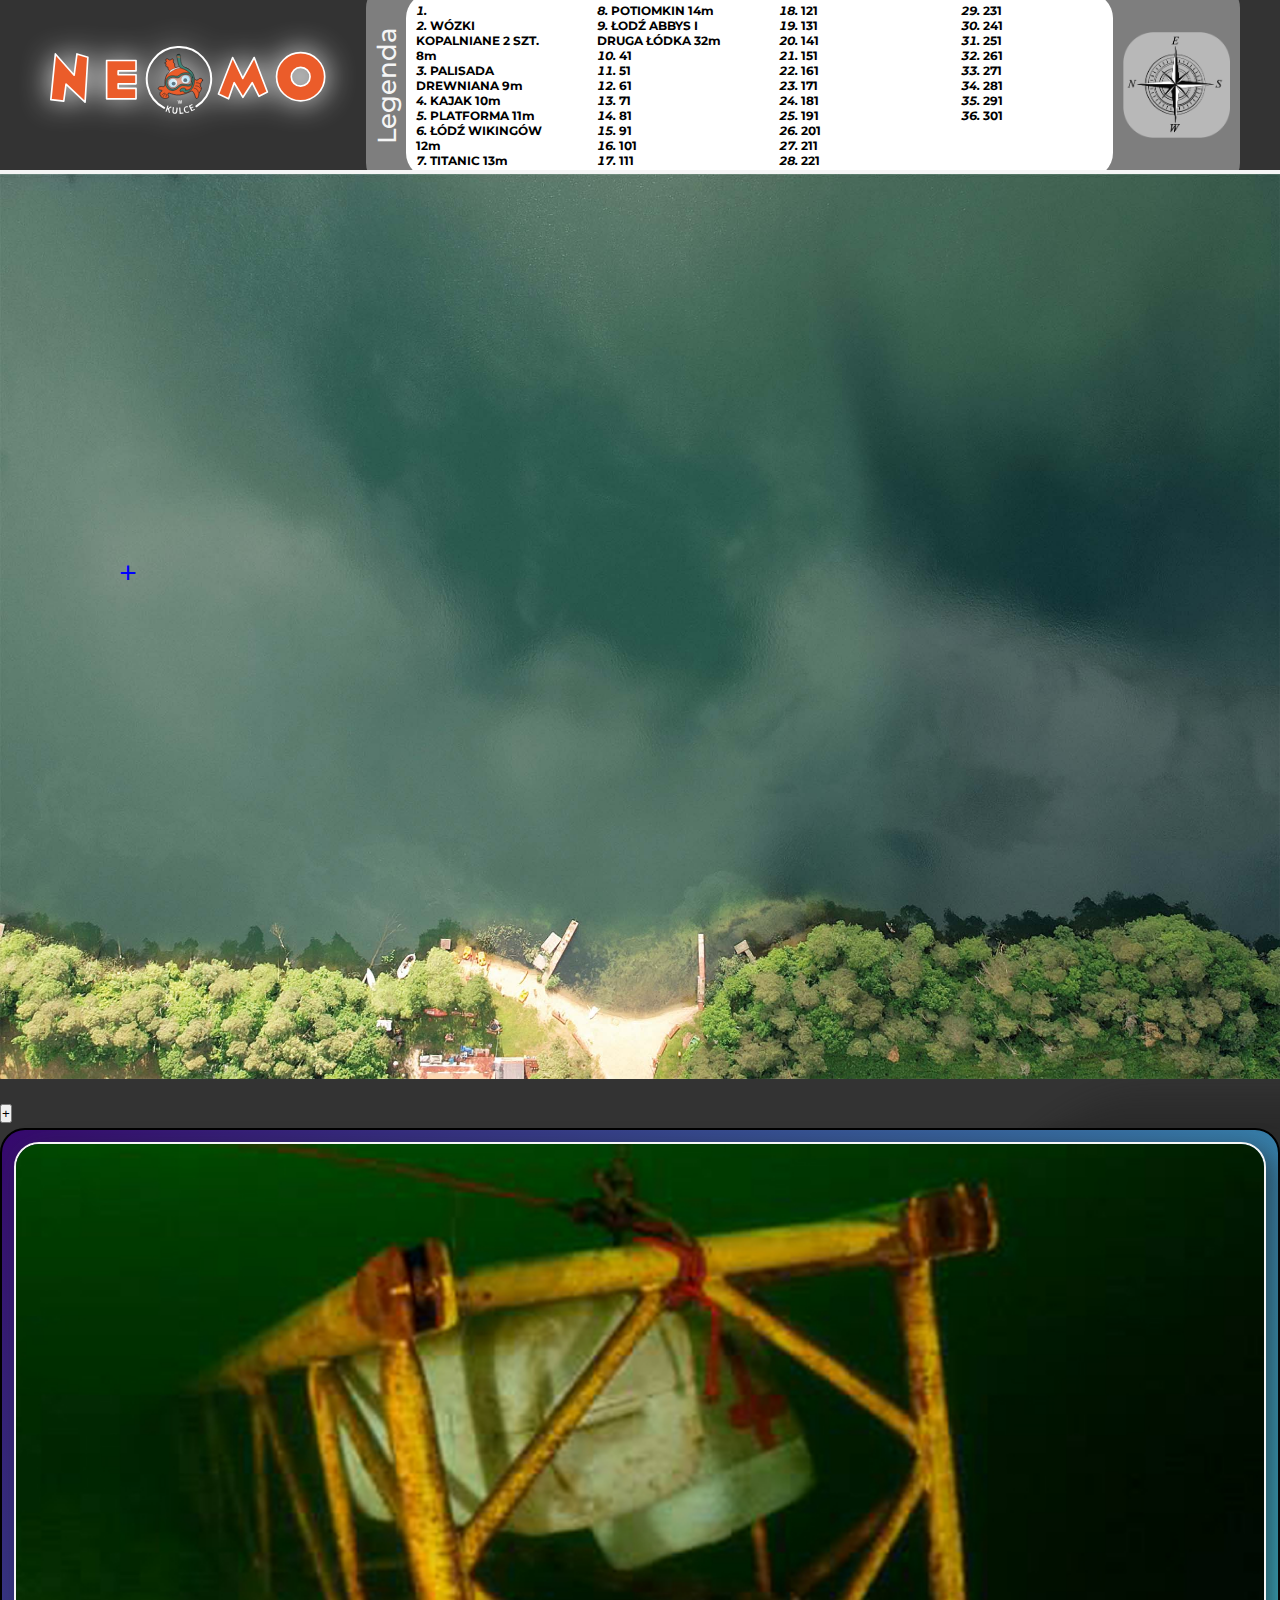
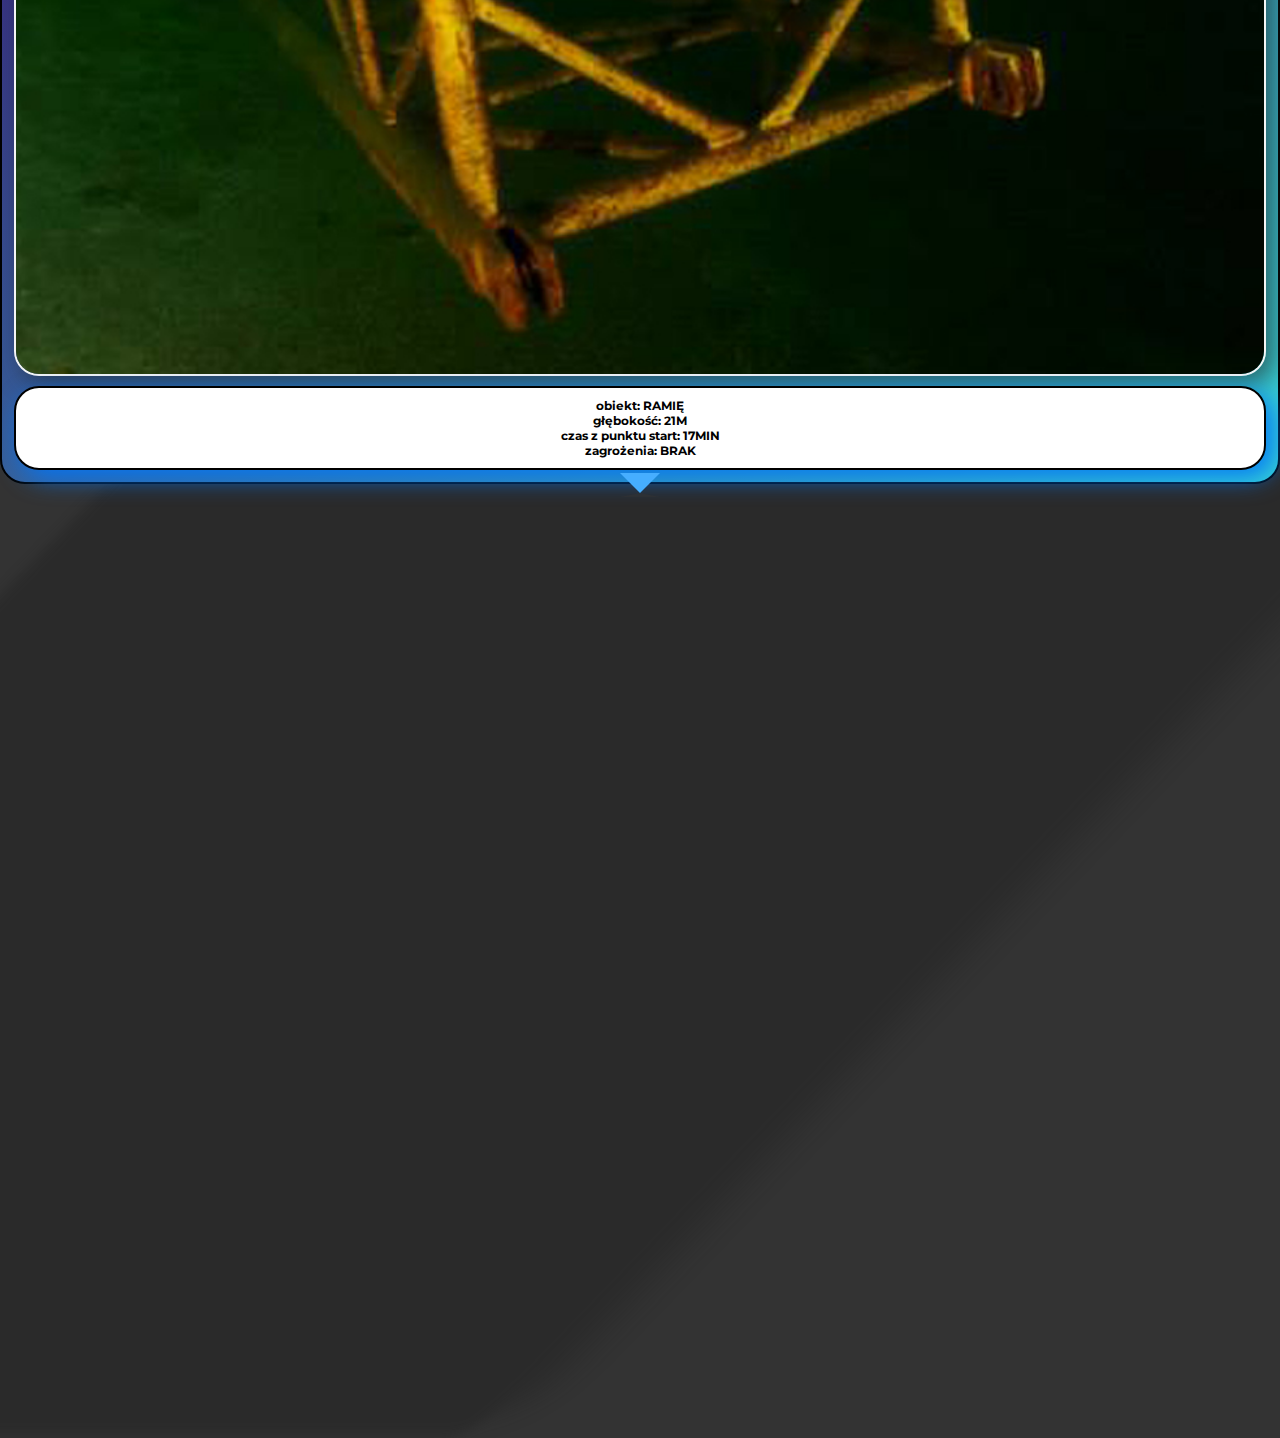
<file: sass/mapa.html>
<!DOCTYPE html>
<html lang="pl">

<head>
    <meta charset="UTF-8">
    <meta http-equiv="X-UA-Compatible" content="IE=edge">
    <meta name="viewport" content="width=device-width, initial-scale=1.0">
    <title>Pop</title>
    <link rel="preconnect" href="https://fonts.googleapis.com">
    <link rel="preconnect" href="https://fonts.gstatic.com" crossorigin>
    <link href="https://fonts.googleapis.com/css2?family=Montserrat:wght@500;700&display=swap" rel="stylesheet">
    <link rel="stylesheet" href="/css/mapa.css">
</head>

<body>

    <div class='oversize'>
        <div class="logo">
            <a href="http://nemowkulce.pl/"><svg id="Layer_1" data-name="Layer 1" xmlns="http://www.w3.org/2000/svg"
                    xmlns:xlink="http://www.w3.org/1999/xlink" viewBox="0 0 228.87 56.39">
                    <defs>
                        <style>
                            .cls-1,
                            .cls-10,
                            .cls-4 {
                                fill: #eb5c2a;
                            }

                            .cls-1,
                            .cls-3 {
                                stroke: #fff;
                            }

                            .cls-1,
                            .cls-3,
                            .cls-4,
                            .cls-5,
                            .cls-8,
                            .cls-9 {
                                stroke-linecap: round;
                                stroke-linejoin: round;
                            }

                            .cls-1 {
                                stroke-width: 1.38px;
                            }

                            .cls-2,
                            .cls-5 {
                                fill: #fff;
                            }

                            .cls-3,
                            .cls-9 {
                                fill: none;
                            }

                            .cls-3 {
                                stroke-width: 1.65px;
                            }

                            .cls-4,
                            .cls-5,
                            .cls-8,
                            .cls-9 {
                                stroke: #231f20;
                            }

                            .cls-4 {
                                stroke-width: 0.55px;
                            }

                            .cls-5 {
                                stroke-width: 0.28px;
                            }

                            .cls-6 {
                                fill: #231f20;
                            }

                            .cls-7 {
                                opacity: 0.47;
                                fill: url(#radial-gradient);
                            }

                            .cls-8 {
                                fill: #408376;
                            }

                            .cls-8,
                            .cls-9 {
                                stroke-width: 0.41px;
                            }
                        </style>
                        <radialGradient id="radial-gradient" cx="107.37" cy="29.57" r="13.53"
                            gradientTransform="matrix(0.99, 0.11, -0.07, 0.69, 2.85, -2.41)"
                            gradientUnits="userSpaceOnUse">
                            <stop offset="0" stop-color="#eef8fd" />
                            <stop offset="1" stop-color="#2aabe3" />
                        </radialGradient>
                    </defs>
                    <polygon class="cls-1"
                        points="0.69 44.51 4.48 6.6 20.07 24.29 22.39 6.6 31.44 9.34 29.13 46.62 13.33 31.66 11.43 45.78 0.69 44.51" />
                    <polygon class="cls-1"
                        points="47.03 12.08 47.03 43.88 71.46 43.88 71.46 35.25 56.61 35.25 56.61 31.45 71.46 31.45 71.46 23.87 56.61 23.87 56.61 20.71 71.46 20.71 71.46 12.08 47.03 12.08" />
                    <polygon class="cls-1"
                        points="148.35 43.88 139.92 39.88 151.72 9.55 160.14 26.93 169.62 9.55 180.57 38.2 173.62 41.78 167.94 30.51 160.25 42.62 152.98 30.51 148.35 43.88" />
                    <path class="cls-1"
                        d="M208.17,5.55a20,20,0,1,0,20,20A20,20,0,0,0,208.17,5.55Zm0,27.8A7.8,7.8,0,1,1,216,25.56,7.79,7.79,0,0,1,208.17,33.35Z" />
                    <path class="cls-2"
                        d="M106.86,48.05l-.93-2.95.58,0,.38,1.34c.1.36.19.74.26,1h0c0-.32.09-.68.15-1.06l.23-1.38.58,0,.39,1.36c.09.35.18.68.24,1h0c0-.34.08-.68.14-1l.22-1.38.56,0-.61,3-.59,0-.4-1.39a9.16,9.16,0,0,1-.23-.94h0c0,.32-.07.62-.13,1L107.45,48Z" />
                    <path class="cls-2"
                        d="M97.57,49.39l.9.29L97.71,52h0c.18-.16.37-.29.54-.42l1.89-1.33,1.12.38-2.42,1.55.88,3.47-1.06-.35L98,52.53l-.62.39-.58,1.76-.9-.3Z" />
                    <path class="cls-2"
                        d="M102.93,50.85l-.33,3c-.11,1,.26,1.54.91,1.62s1.15-.36,1.26-1.38l.34-3,1,.11-.33,3c-.17,1.62-1.08,2.24-2.34,2.1s-1.92-.89-1.74-2.54l.33-3Z" />
                    <path class="cls-2" d="M107.24,51.15l1-.08.37,4.44,2.15-.18.07.8-3.11.26Z" />
                    <path class="cls-2"
                        d="M115.74,54.83a3.52,3.52,0,0,1-1.25.56,2.49,2.49,0,0,1-3.26-1.9,2.65,2.65,0,0,1,2-3.39,3.1,3.1,0,0,1,1.29-.09v.8a2.44,2.44,0,0,0-1,.06,1.74,1.74,0,0,0-1.3,2.33,1.73,1.73,0,0,0,2.24,1.38,2.73,2.73,0,0,0,1-.45Z" />
                    <path class="cls-2"
                        d="M119.22,50.94l-1.79.84.65,1.4,2-.94.33.72-2.88,1.34-2.22-4.77,2.77-1.29.34.71-1.91.89.58,1.23,1.79-.84Z" />
                    <path class="cls-3" d="M121.55,50.08A26.74,26.74,0,1,0,94.81,51.3" />
                    <path class="cls-4"
                        d="M126.74,28.48c-.1,1-1.65,1.86-1.95,3.78-.26,1.68,1.74,2.42,1,3.43a6.71,6.71,0,0,0-.67,1.53c-.33.75-1.07,1.1-1.3,1.92a11.44,11.44,0,0,0-.23,1.54,4.79,4.79,0,0,1-.32,1.12c-.14.33-.17.69-.31,1a1.28,1.28,0,0,1-1.65.69h0c-.45-.2-.68-2-1.37-3.55a6.23,6.23,0,0,0-1.58-2.37c-.37-.29-.79-.18-1.67.24A29,29,0,0,1,108,40.64c-4,.46-6.76-1-8.91-1.5a.94.94,0,0,0-1.15,1c.18,1.06.93,2,.78,2.36-.28.64-2.52,1.18-3.62,1.06a6.08,6.08,0,0,1-3-1.54l-.14-.16a3.35,3.35,0,0,1-.6-2.87c0-.12.07-.24.09-.35.15-.61,1.95-.79,1.52-1.64a.78.78,0,0,0-.57-.37,5.36,5.36,0,0,0-.7,0,2.64,2.64,0,0,1-1.3-.45,1.25,1.25,0,0,1-.48-.54,1.08,1.08,0,0,1,.19-1,2.78,2.78,0,0,1,2.37-1c.51,0,1.13.24,1.62.19,1.58-.18,1.46-1.8,1.38-3a12.32,12.32,0,0,1,.78-5.17,9.55,9.55,0,0,1,.9-1.81,15.06,15.06,0,0,1,2.06-2.52.91.91,0,0,0,.11-.6.9.9,0,0,0-.34-.57l-.2-.16-.33-.24a.9.9,0,0,1-.36-.8l0-.63a.9.9,0,0,0-.89-1,.88.88,0,0,1-.54-.18l-.08-.05a.91.91,0,0,1-.35-.84l.12-1c.1-.75-.6-1-1.15-1.17.57-.25,1.43-.47,1.39-1.25l-.55-1.26A1.22,1.22,0,0,1,97,10.6c1-.33,1.5,1,2.45,1.07.71,0,1.06-.45,1.62-.74.39-.2.86-.56,1.16,0a4.53,4.53,0,0,1,.25,2,1.59,1.59,0,0,1,0,.36.91.91,0,0,0,.5.95.89.89,0,0,1,.55.79v1.29a2.87,2.87,0,0,0,.32,1,.91.91,0,0,0,.95.49l1.2-.18h.45c.71,0,2.2,0,3.7.11a17.92,17.92,0,0,1,3.08.44,8.81,8.81,0,0,1,4.52,3.69,7.42,7.42,0,0,1,1.15,2.49c.23.85.44,1.72.73,2.56A3.53,3.53,0,0,0,122,28.48c.63,0,1.07-.68,1.48-1.08a2,2,0,0,1,2-.52A1.65,1.65,0,0,1,126.74,28.48Z" />
                    <path class="cls-5"
                        d="M110.06,17.67c-3.22.9-4.62,1-7.42,2.37a20.61,20.61,0,0,0-5.72,4.26c0,.06.26-.39.13-.43a16.09,16.09,0,0,1,2.15-2.51.91.91,0,0,0,.11-.6,19.62,19.62,0,0,1,3-1.84,34.9,34.9,0,0,1,4.09-1.36C107.07,17.56,108.56,17.56,110.06,17.67Z" />
                    <ellipse class="cls-2" cx="102.11" cy="30.7" rx="3.53" ry="3.44" />
                    <ellipse class="cls-6" cx="102.72" cy="31.22" rx="1.65" ry="1.61" />
                    <ellipse class="cls-2" cx="112.65" cy="27.73" rx="3.49" ry="3.4" />
                    <ellipse class="cls-6" cx="112.35" cy="28.4" rx="1.59" ry="1.55" />
                    <path class="cls-7"
                        d="M117.51,29.21a4.14,4.14,0,0,1-.33,2c-.81,1.41-3,.92-4.29.7a12.51,12.51,0,0,0-3.16-.31c-2.3.19-3.42,2.2-5.24,3.3a5.3,5.3,0,0,1-3.16.86,4.58,4.58,0,0,1-3.68-3.25,6.4,6.4,0,0,1-.2-3.82,5.05,5.05,0,0,1,3-2.45,5.78,5.78,0,0,1,2.8-.23,15.38,15.38,0,0,0,2.69.51,1.74,1.74,0,0,0,.47-.05,4.19,4.19,0,0,0,1.77-1.22,9.12,9.12,0,0,1,1.1-.94,7.94,7.94,0,0,1,4.48-.83,3.7,3.7,0,0,1,3.27,2,5.93,5.93,0,0,1,.44,2.25C117.46,28.09,117.51,28.64,117.51,29.21Z" />
                    <path class="cls-8"
                        d="M112.82,36.56c-.06-.75-.19-1.21-.95-1.49a3.32,3.32,0,0,0-1.82-.08,3.12,3.12,0,0,0-1.94,1.2c-.22.39-.21,1.5.25,1.77.29.18.87-.37,1.15-.44,1.12-.29,1.58,1.12,2.57,1.3a4.87,4.87,0,0,0,3-.79,9.09,9.09,0,0,0,3.4-3.37c2.31-4,2.12-10.06-1-13.61a14.87,14.87,0,0,0-2.93-2.22c-1.09-.73-2.85-1.06-3.84-1.93a4.93,4.93,0,0,1-1.54-2.26,12.36,12.36,0,0,1-.7-3.53c0-.38-.23-4-.48-4.08a2.88,2.88,0,0,0-.49-.11,4.3,4.3,0,0,0-.62,0,4.45,4.45,0,0,0-.72.1,1.2,1.2,0,0,0-.58.21,1.1,1.1,0,0,0-.18,1l.66,4.37a13.11,13.11,0,0,0,1.31,4.5,2.81,2.81,0,0,0,1.77,1.4,21.62,21.62,0,0,1,4.64,2.08A10.07,10.07,0,0,1,118,25.68a12.24,12.24,0,0,1-.09,7.24,6,6,0,0,1-1.65,2.78C115.21,36.63,114.14,36.6,112.82,36.56Z" />
                    <path class="cls-8"
                        d="M118.49,26a4.57,4.57,0,0,0-1.89-2.93,6.29,6.29,0,0,0-3.58-.89,8.91,8.91,0,0,0-4.4,1c-1,.57-1.38,1.56-2.61,1.81a9.74,9.74,0,0,1-3.43-.26,6,6,0,0,0-6.24,3.46A7.11,7.11,0,0,0,99,36.32a5.91,5.91,0,0,0,6.3-.41c1.61-1.26,2.69-3,4.93-3.1a33.24,33.24,0,0,1,4.33.53c1.25.09,3-.25,3.58-1.48a8.08,8.08,0,0,0,.51-5C118.62,26.54,118.56,26.26,118.49,26Zm-1,3.22a4.14,4.14,0,0,1-.33,2c-.81,1.41-3,.92-4.29.7a12.51,12.51,0,0,0-3.16-.31c-2.3.19-3.42,2.2-5.24,3.3a5.3,5.3,0,0,1-3.16.86,4.58,4.58,0,0,1-3.68-3.25,6.4,6.4,0,0,1-.2-3.82,5.05,5.05,0,0,1,3-2.45,5.78,5.78,0,0,1,2.8-.23,15.38,15.38,0,0,0,2.69.51,1.74,1.74,0,0,0,.47-.05,4.19,4.19,0,0,0,1.77-1.22,9.12,9.12,0,0,1,1.1-.94,7.94,7.94,0,0,1,4.48-.83,3.7,3.7,0,0,1,3.27,2,5.93,5.93,0,0,1,.44,2.25C117.46,28.09,117.51,28.64,117.51,29.21Z" />
                    <ellipse class="cls-6" cx="106.72" cy="7.34" rx="1.32" ry="0.39"
                        transform="translate(-0.25 7.25) rotate(-3.89)" />
                    <path class="cls-9" d="M121.51,30.52a4.21,4.21,0,0,1,2.9.65" />
                    <path class="cls-9" d="M120.93,33.14a3.47,3.47,0,0,1,2.46.52A7.48,7.48,0,0,1,125,35.22" />
                    <path class="cls-9" d="M92.85,40.73A3.71,3.71,0,0,1,95.2,39.1" />
                    <path class="cls-9" d="M96.63,40.08c.42.53,0,1.57-.32,2.05" />
                    <path class="cls-9" d="M119.72,35A5,5,0,0,1,122,36a4.48,4.48,0,0,1,1.22,2.51" />
                    <path class="cls-9" d="M95.9,39.56c.13.13-.7.93-.78,1A4.53,4.53,0,0,0,94,41.93" />
                    <path class="cls-10"
                        d="M108.14,8.53a3,3,0,0,1-1.65.52,2.79,2.79,0,0,1-.91-.16c0-.11,0-.22,0-.33a2.52,2.52,0,0,0,2.58-.35C108.12,8.31,108.13,8.41,108.14,8.53Z" />
                    <path class="cls-10"
                        d="M108.19,9a3.07,3.07,0,0,1-1.7.55,2.63,2.63,0,0,1-.83-.13c0-.11,0-.22,0-.32a2.54,2.54,0,0,0,2.52-.4h0Z" />
                    <path class="cls-10"
                        d="M108.23,9.46a3.17,3.17,0,0,1-1.74.58,2.51,2.51,0,0,1-.75-.12c0-.11,0-.21,0-.31a2.54,2.54,0,0,0,2.44-.43s.05,0,.08,0A3,3,0,0,0,108.23,9.46Z" />
                </svg>
            </a>
        </div>
        <div class="legenda-bg">
            <div class="legend-text">Legenda</div>
            <ol>
                <li><a href="/src/lodka.jpg" class="btn photo"><span>platforma </span> 6m</li></a>
                <li><span>wózki kopalniane 2 szt. </span> 8m</li>
                <li><span>palisada drewniana </span> 9m</li>
                <li><span>kajak</span> 10m </li>
                <li><span>platforma</span> 11m</li>
                <li><span>łódź wikingów</span> 12m</li>
                <li><span>titanic</span> 13m</li>
                <li><span>potiomkin</span> 14m</li>
                <li><span>łodź abbys i druga łódka</span> 32m</li>


                <li>41</li>
                <li>51</li>
                <li>61</li>
                <li>71</li>
                <li>81</li>
                <li>91</li>
                <li>101</li>
                <li>111</li>
                <li>121</li>
                <li>131</li>
                <li>141</li>
                <li>151</li>
                <li>161</li>
                <li>171</li>
                <li>181</li>
                <li>191</li>
                <li>201</li>
                <li>211</li>
                <li>221</li>
                <li>231</li>
                <li>241</li>
                <li>251</li>
                <li>261</li>
                <li>271</li>
                <li>281</li>
                <li>291</li>
                <li>301</li>
            </ol>
            <div class="compass">
                <img src="/src/kompas.png" alt="">
            </div>
        </div>

    </div>
    <div class="map"><img src="/src/mapa.jpg" alt="">
        <button class="point" type="button">+</button>
        <button class="point-2" type="button">+</button>

        <div class="popap-container">
            <div class="popap-container__shadow"></div>
            <div class="popap-container__content">
                <div class='info'>
                    <img class="img-info" src="/src/lodka.jpg" alt="łódź vikingów">
                    <p class="diveInfo">
                        <span>
                            <ol class="infoPlace">
                                <li>Obiekt:<span> łódź</span></li>
                                <li>Głębokość: <span> 18m</span></li>
                                <li>Czas z punktu Start:<span> 7min</span></li>
                                <li>Zagrożenia: <span> Brak</span></li>
                            </ol>
                        </span>
                    </p>
                </div>
            </div>
        </div>

        <div class="popap-container-2">
            <div class="popap-container__shadow"></div>
            <div class="popap-container__content">
                <div class='info'>
                    <img class="img-info" src="/src/ramie.jpg" alt="łódź vikingów">
                    <p class="diveInfo">
                        <span>
                            <ol class="infoPlace">
                                <li>Obiekt:<span> Ramię</span></li>
                                <li>Głębokość: <span> 21m</span></li>
                                <li>Czas z punktu Start:<span> 17min</span></li>
                                <li>Zagrożenia: <span> Brak</span></li>
                            </ol>
                        </span>
                    </p>
                </div>
            </div>
        </div>

        
    </div>

</body>


</html>
</file>
<file: css/mapa.css>
* {
  box-sizing: border-box;
  margin: 0;
  padding: 0;
}

body {
  width: 100vw;
  height: 100vh;
  font-family: "Montserrat";
  font-size: 40px;
  background-color: #333;
}

.oversize {
  display: flex;
  align-items: center;
  height: 170px;
}

.logo {
  margin-left: 50px;
  width: 400px;
  filter: drop-shadow(0 0mm 4mm rgb(245, 245, 245));
}

.map {
  position: relative;
  width: 100vw;
}

img {
  display: block;
  width: 100%;
}

.map {
  border-top: 4px solid whitesmoke;
}

.img-info {
  border-radius: 25px;
  border: 2px solid whitesmoke;
  margin-bottom: 10px;
  box-shadow: 8px 8px 24px 0px rgba(34, 34, 34, 0.6);
}

li {
  text-transform: lowercase;
  font-weight: bold;
}
li::marker {
  font-style: italic;
  color: black;
}

span {
  color: black;
  text-transform: uppercase;
}

.legenda-bg {
  position: relative;
  display: flex;
  align-items: center;
  background-color: rgb(126, 126, 126);
  border-radius: 25px;
  margin-left: 40px;
  margin-right: 40px;
  padding: 10px;
  width: calc(100% - 20px);
}

ol {
  background-color: white;
  border-radius: 25px;
  -moz-column-count: 4;
       column-count: 4;
  -moz-column-gap: 40px;
       column-gap: 40px;
  margin-left: 30px;
  font-size: 12px;
  padding: 10px;
  width: 100%;
  list-style-position: inside;
}

.legend-text {
  position: absolute;
  padding-top: 60px;
  left: -68px;
  font-family: "Montserrat";
  font-size: 26px;
  font-weight: 500;
  color: whitesmoke;
  transform: rotate(-90deg);
}

.compass {
  margin-left: 10px;
  width: 130px;
}

.popap-container {
  opacity: 0;
  position: absolute;
  transform: translate(-50%, -60%);
  left: 10%;
  top: 10%;
  width: 240px;
  transition: all 0.5s;
}
.popap-container--is-visible {
  opacity: 1;
}
.popap-container__content {
  position: relative;
  width: 100%;
  padding: 12px;
  font-size: 18px;
  background: linear-gradient(-45deg, #37d5d6, #36096d);
  border-radius: 25px;
  border: 2px solid black;
}
.popap-container__content::before {
  position: absolute;
  border: 4px solid rgba(53, 53, 53, 0.45);
  border-left: 20px solid transparent;
  border-right: 20px solid transparent;
  border-top: 20px solid rgb(70, 174, 255);
  margin-left: -20px;
  left: 50%;
  height: 0;
  bottom: -15px;
  width: 0;
  content: "";
}
.popap-container__shadow {
  width: 100%;
  height: 100%;
  position: absolute;
  padding: 20px;
  left: 110px;
  filter: blur(8px);
  box-shadow: 28px -28px 39px 2px rgba(26, 26, 26, 0.35);
  transform: skew(-44deg, 0deg);
  background-color: rgba(26, 26, 26, 0.35);
  border-radius: 25px;
  transition: all 0.5s;
}

.diveInfo ~ ol {
  text-align: center;
  font-size: 12px;
  font-weight: 600;
  -moz-column-count: 1;
       column-count: 1;
  color: black;
}

.infoPlace {
  list-style-type: none;
  margin: 0 auto;
  border: 2px solid black;
  box-shadow: 8px 8px 24px 0px rgba(3, 116, 245, 0.938);
}

.point {
  opacity: 1;
  color: blue;
  position: absolute;
  transform: translate(-50%, 0%);
  left: 10%;
  top: 20%;
  z-index: 2;
  background-color: transparent;
  border: 0;
  padding: 0;
  margin: 0;
  font-size: 30px;
}
.point:hover {
  cursor: pointer;
}

.btn {
  z-index: 20;
  position: absolute;
  transform: translate(1142px, 580px);
  color: white;
  text-decoration: none;
  font-size: 130px;
  opacity: 0;
}/*# sourceMappingURL=mapa.css.map */
</file>
